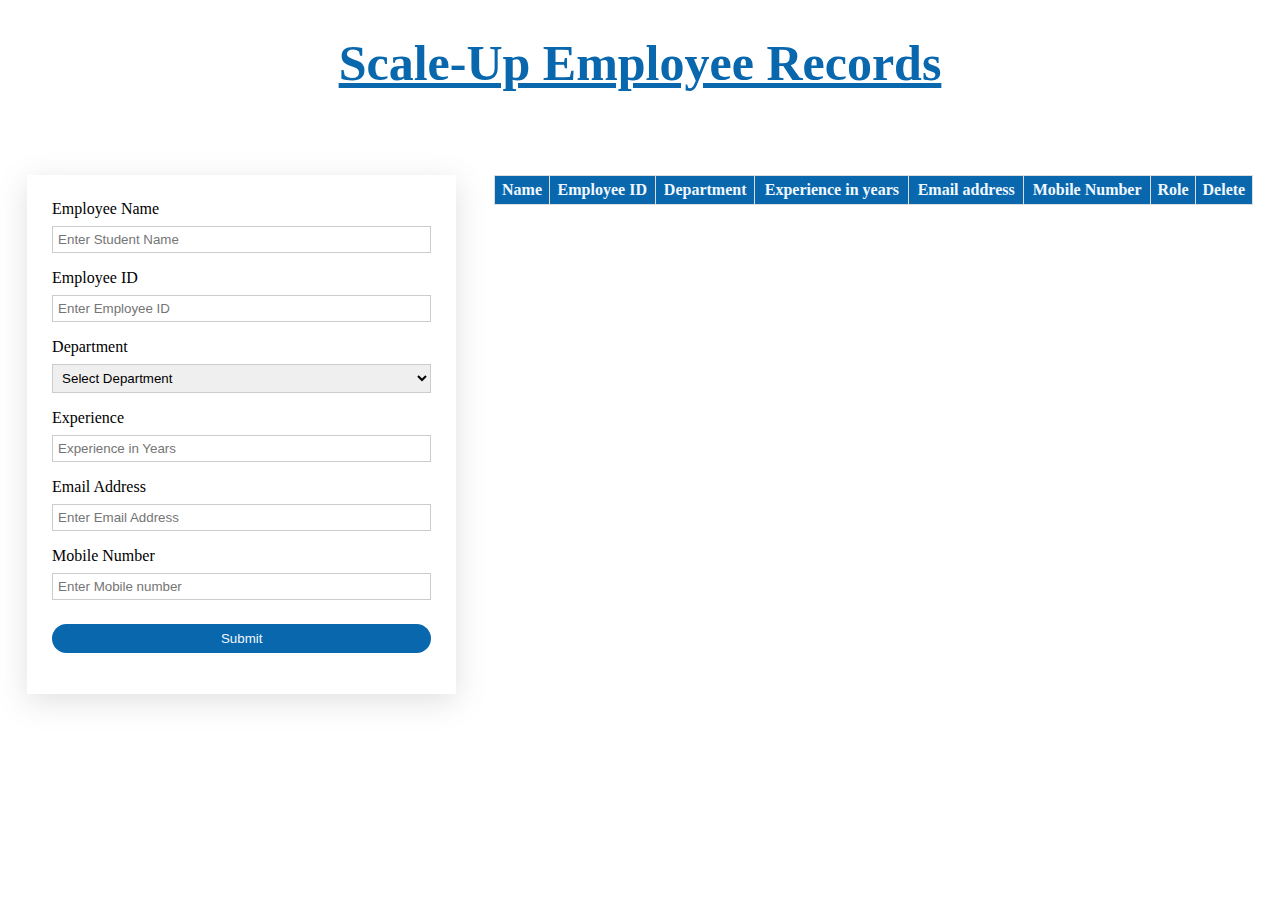
<file: Employee Form-Project/index.html>
<!DOCTYPE html>
<html lang="en">
  <head>
    <meta charset="UTF-8" />
    <meta http-equiv="X-UA-Compatible" content="IE=edge" />
    <meta name="viewport" content="width=device-width, initial-scale=1.0" />
    <title>U2C3</title>
    <link rel="stylesheet" href="index.css" />
  </head>
  <body>
    <!-- Dont make any changes here -->
    <h1>Scale-Up Employee Records</h1>

    <div>
      <!-- ***** We are using form here  ****  -->
      <form>
        <label for="">Employee Name</label><br />
        <input id="name" type="text" placeholder="Enter Student Name" /><br />
        <label for="">Employee ID</label><br />
        <input
          id="employeeID"
          type="number"
          placeholder="Enter Employee ID"
        /><br />
        <label for="">Department </label><br />
        <select id="department">
          <option value="">Select Department</option>
          <option value="Frontend">Frontend</option>
          <option value="Backend">Backend</option>
          <option value="Operations">Operations</option>
          <option value="HR">HR</option>
          <option value="IA">IA</option></select
        ><br />
        <label for="">Experience </label><br />
        <input id="exp" type="number" placeholder="Experience in Years" /><br />
        <label for="">Email Address </label><br />
        <input type="text" id="email" placeholder="Enter Email Address" /><br />
        <label for="">Mobile Number </label><br />
        <input id="mbl" type="number" placeholder="Enter Mobile number" /><br />
        <input type="submit" />
      </form>
      <table>
        <!-- Dont change order of columns -->
        <thead>
          <tr>
            <th>Name</th>
            <th>Employee ID</th>
            <th>Department</th>
            <th>Experience in years</th>
            <th>Email address</th>
            <th>Mobile Number</th>
            <th>Role</th>
            <th>Delete</th>
          </tr>
        </thead>
        <tbody>
          <!-- Append your output here -->
        </tbody>
      </table>
    </div>
  </body>
</html>

<script src="record.js"></script>
</file>
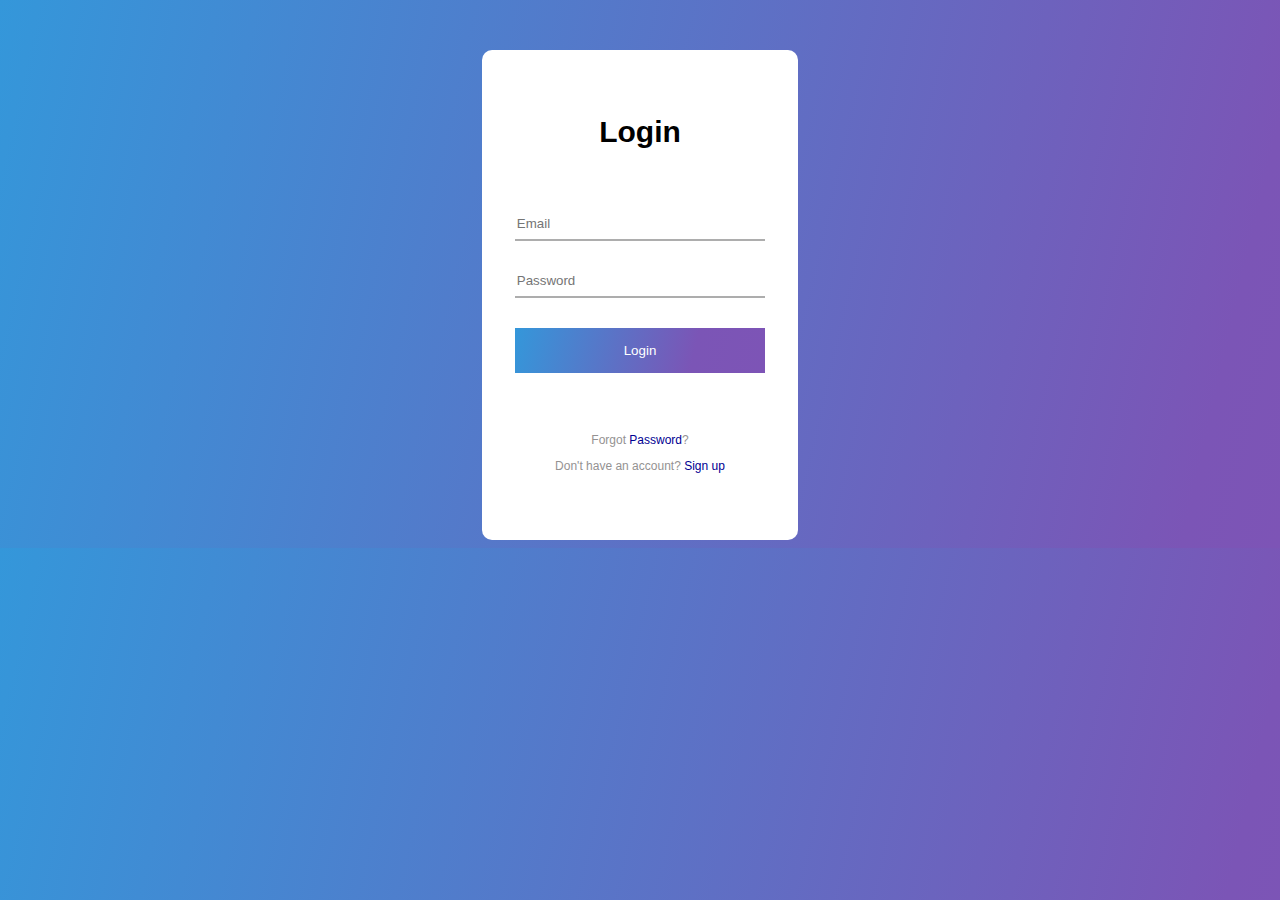
<file: login-css/index.html>
<!DOCTYPE html>
<html lang="en">
<head>
    <meta charset="UTF-8">
    <meta http-equiv="X-UA-Compatible" content="IE=edge">
    <meta name="viewport" content="width=device-width, initial-scale=1.0">
    <title>Login</title>

    <style>
        body{
            background: rgb(52,151,218);
            background: linear-gradient(103deg, rgba(52,151,218,1) 0%, rgba(123,85,182,1) 93%, rgba(125,84,182,1) 100%);
            font-family: Arial, Helvetica, sans-serif;
        }

        #container {
            width: 25%;
            height: 450px;
            margin: auto;
            text-align: center;
            background-color: white;
            margin-top: 50px;
            border-radius: 10px;
            padding-top: 40px;
        }
        h2 {
            font-size: 30px;
            margin-bottom: 65px;
        }
        #email,#pass {
            background: transparent;
            border: none;
            border-bottom: 2px solid #adadad;
            margin-bottom: 30px;
            width: 78%;
            padding-bottom: 8px;
        }
        input[type="submit"] {
            background: rgb(49, 147, 212);
            background: linear-gradient(103deg, rgba(52,151,218,1) 0%, rgba(123,85,182,1) 71%, rgba(125,84,182,1) 100%);
            width: 79%;
            padding: 15px 20px;
            border: 0px;
            color: white;
            cursor: pointer;
        }
        #bottom {
            margin-top: 60px;
            font-size: 12px;
            color: #949292;
        }
        #bottom > p > a {
            text-decoration: none;
            color: rgb(0, 0, 146);
        }

    </style>
</head>
<body>
      <div id="container">
           <h2>Login</h2>
           <form>
            <input type="text" id="email" placeholder="Email" /><br />
            <input type="password" id="pass" placeholder="Password" /><br />
            <input type="submit" value="Login" />
           </form>

           <div id="bottom">
            <p> Forgot <a href="">Password</a>?</p>
            <p>Don't have an account?<a href=""> Sign up</a></p>
           </div>
          
      </div>

    
</body>
</html>
</file>
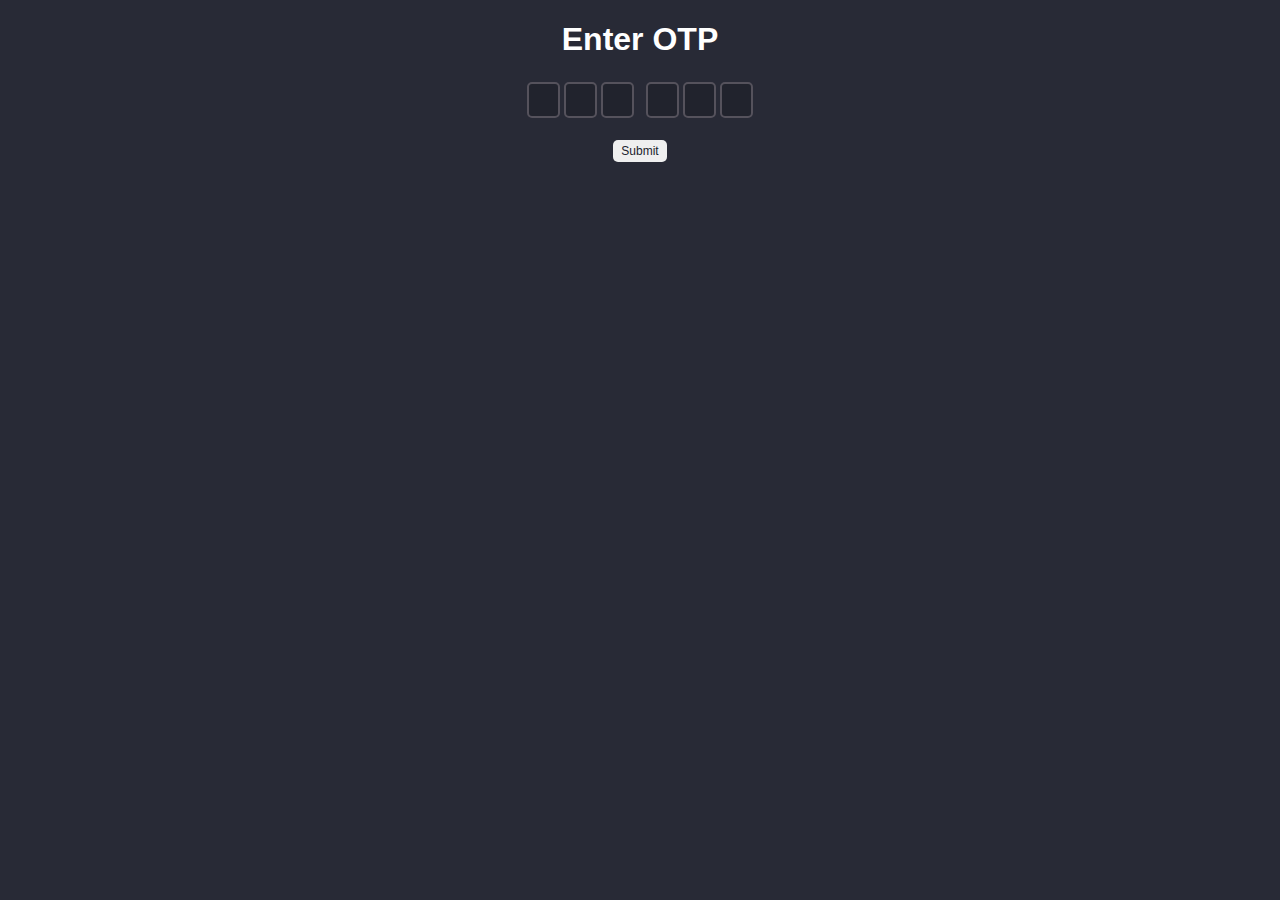
<file: OTP-Trial/index.html>
<!DOCTYPE html>
<html lang="en">
<head>
    <meta charset="UTF-8">
    <meta http-equiv="X-UA-Compatible" content="IE=edge">
    <meta name="viewport" content="width=device-width, initial-scale=1.0">
    <title>OTP</title>

    <style>
        body {
            background-color: #282a36;
            font-family: Arial, Helvetica, sans-serif;
            display: flex;
            align-items: center;
            flex-direction: column;
            color: white;
            margin: auto;
            height: 100vh;
            }
        #enter-otp {
            display: flex;
        } 
        #enter-otp > input {
            width: 25px;
            height: 30px;
            font-size: 20px;
            text-align: center;
            border-radius: 5px;
            margin: 2px;
            border: 2px solid #55525c;
            background-color: #21232d;
            font-weight: bold;
            color: aliceblue;
            transition: all 0.2s;
            outline: none;
            }   
        #enter-otp > input:focus {
            border: 2px solid #a527ff;
            box-shadow: 0 0 2px 2px #a527ff6a;
        }
       
        #enter-otp > input:nth-child(3) {
            margin-right: 10px;
        }
        #enter-otp + input {
            margin-top: 20px;
            padding: 4px 8px;
            border-radius: 5px;
            border: 0px;
            color: #21232d;
            font-size: 12px;
        }
        #enter-otp + input:hover {
            background-color: gray;
            color: aliceblue;
        }
        
    </style>
</head>
<body>
    <h1>Enter OTP</h1>
    <div id="enter-otp">
       <input type="number" maxlength="1">
       <input type="number" maxlength="1">
       <input type="number" maxlength="1">
       <input type="number" maxlength="1">
       <input type="number" maxlength="1">
       <input type="number" maxlength="1">
    </div>
    <input type="button" value="Submit" onclick="msg()">

    <script>
        function msg() {
          alert("Low on Balance\n Keep Coding!");
        }
        </script>
</body>
</html>
</file>
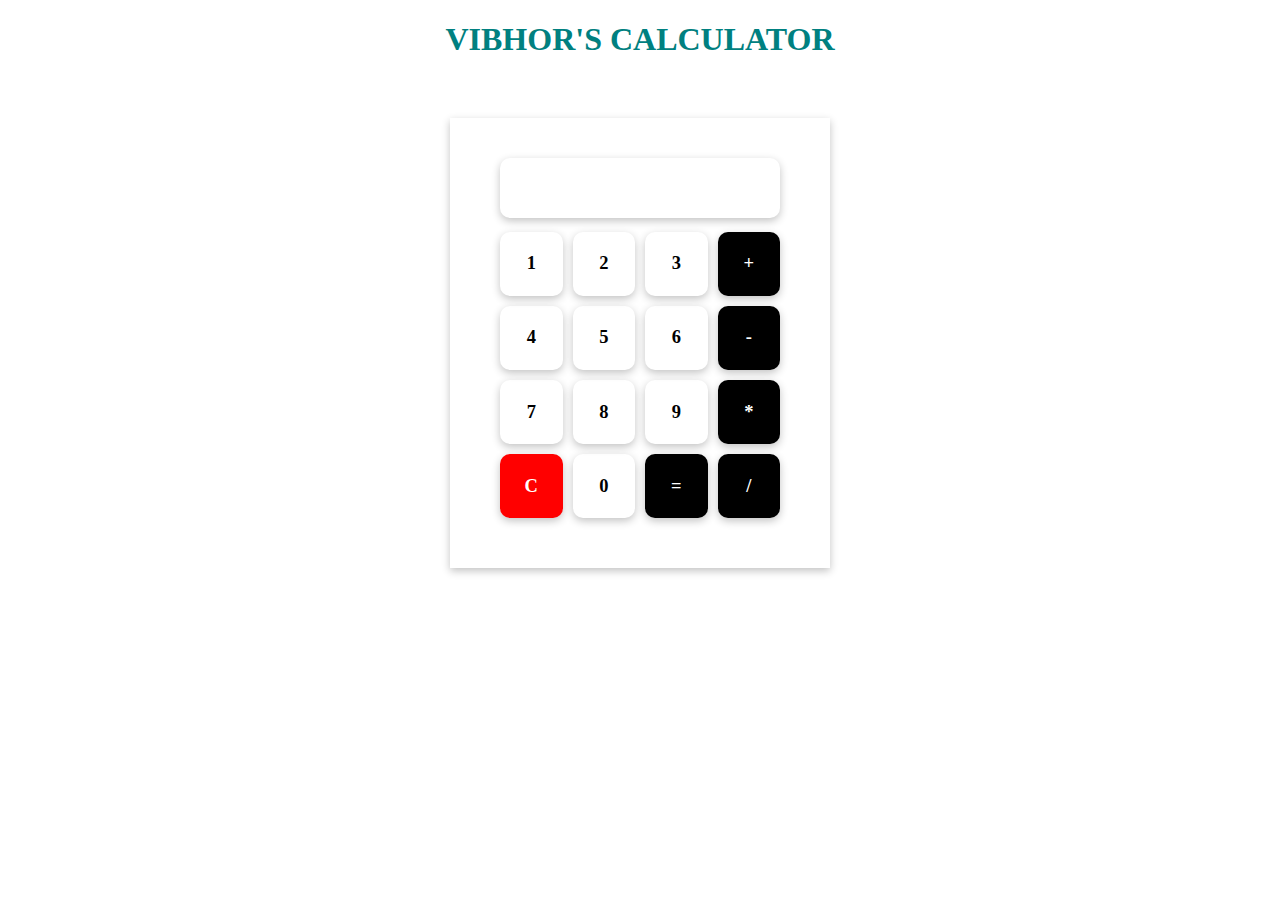
<file: Personal Calculator/index.html>
<!DOCTYPE html>
<html lang="en">
<head>
    
    <title>Calculator</title>
    <style>
        #container {
            width: 280px;
            height: 360px;
            box-shadow: rgba(0, 0, 0, 0.24) 0px 3px 8px;
            margin: auto;
            display: grid;
            grid-template-columns: repeat(4,1fr);
            grid-template-rows: repeat(5,auto);
            gap: 10px;
            padding: 40px 50px 50px 50px;
        }
        #container > div {
            box-shadow: rgba(0, 0, 0, 0.24) 0px 3px 8px;
            display: grid;
            justify-content: center;
            align-items: center;
            font-weight: bold;
            font-size: 18.5px;
            border-radius: 10px;

        }
        #display {
            grid-area: 1/1/2/5;
            height: 60px;
            margin-bottom: -40px;
        }
        .bcBlack {
            background-color: black;
            color: white;
        }
        .bcRed {
            background-color: red;
            color: white;
        }

        h1 {
            color: teal;
            text-align: center;
            margin-bottom: 60px;
        }

        #container > div ~ div:hover {
            background-color: teal;
            color: white;
            cursor: pointer;
        }
    </style>
    </head>
<body>
    <h1>VIBHOR'S CALCULATOR</h1>
    <div id="container">
        <div id="display"></div>

        <div>1</div>
        <div>2</div>
        <div>3</div>
        <div class="bcBlack">+</div>
        <div>4</div>
        <div>5</div>
        <div>6</div>
        <div class="bcBlack">-</div>
        <div>7</div>
        <div>8</div>
        <div>9</div>
        <div class="bcBlack">*</div>
        <div class="bcRed">C</div>
        <div>0</div>
        <div class="bcBlack">=</div>
        <div class="bcBlack">/</div>
    </div>
    
</body>
</html>

<script>
    let keys = document.querySelectorAll("#display ~ div");
    let bag = "";  // take an empty string "bag" to store tasks performed through clicks.
    keys.forEach(function (el){
        el.addEventListener("click",myCalci);     //event listener is performed on the single element! 
    })
        

    function myCalci(event) {
       let targetNumber = event.target.innerText; 
       if(targetNumber == "C") {
          bag = "";
          document.querySelector("#display").innerText = "";
       }
       else if(targetNumber == "=") {
        if(bag == "") {
            document.querySelector("#display").innerText = "";
        }
        else {
            document.querySelector("#display").innerText = eval(bag);  //use "eval" to perform mathematics on strings. 
        }
       }
       else {
          bag+= targetNumber;
          document.querySelector("#display").innerText = bag;
       }
       
    }

</script>
</file>
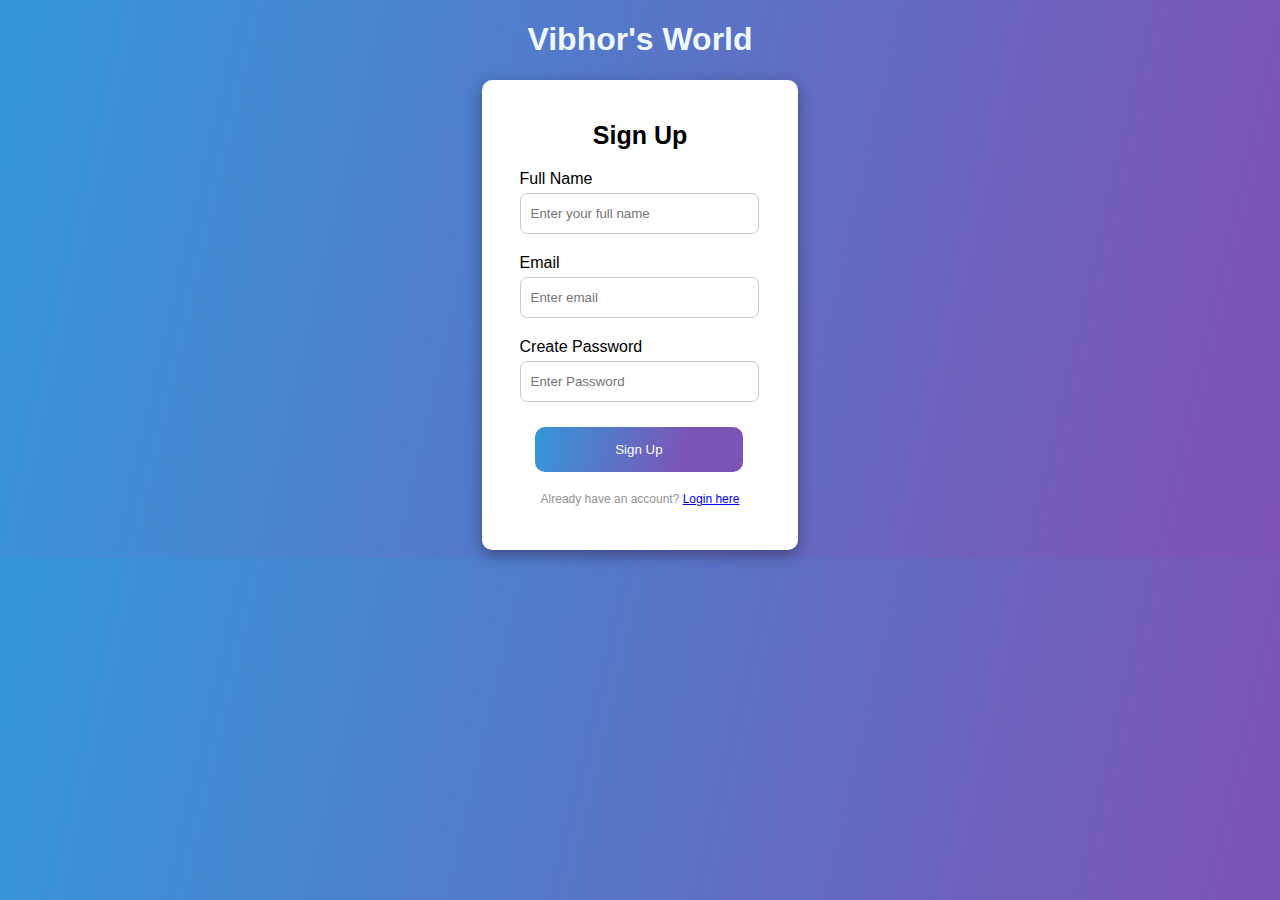
<file: Signup and Login-Basic functionalities/index.html>
<!DOCTYPE html>
<html lang="en">
<head>
   
    <title>Vibhor's World!</title>
    <style>
         body{
            background: rgb(52,151,218);
            background: linear-gradient(103deg, rgba(52,151,218,1) 0%, rgba(123,85,182,1) 93%, rgba(125,84,182,1) 100%);
            font-family: Arial, Helvetica, sans-serif;
            color: aliceblue;
        }
        h1,h2{
            text-align: center;
        }
        #container {
            width: 25%;
            height: 450px;
            margin: auto;
            background-color: white;
            color: black;
            margin-top: 20px;
            border-radius: 10px;
            padding-top: 20px;
            box-shadow: rgba(0, 0, 0, 0.35) 0px 5px 15px;
        }

        #form1 {
            margin-left: 37.5px;
        }

        #email,#name,#pass {
            margin-bottom: 20px;
            width: 78%;
            padding: 12px 10px;
            border-radius: 7px;
            border: 1px solid #ccc;
            margin-top: 5px;

        }

        #email:focus,#name:focus,#pass:focus {
            width: 83%;
            transition-delay: 0.2s;
        }
        
        input[type="submit"] {
            background: rgb(49, 147, 212);
            background: linear-gradient(103deg, rgba(52,151,218,1) 0%, rgba(123,85,182,1) 71%, rgba(125,84,182,1) 100%);
            padding: 15px 20px;
            border: 0px;
            color: white;
            cursor: pointer;
            border-radius: 10px;
            width: 75%;
            margin-top: 5px;
            margin-left: 15px;
        }
        input[type="submit"]:hover {
            background: rgb(49, 147, 212);
        }
        

        #bottom {
            text-align: center;
            margin-top: 20px;
            font-size: 12px;
            color: #949292;
        }
        h2 {
            font-size: 25px;
        }

    </style>
</head>
<body>
    <h1>Vibhor's World</h1>

    

    <div id="container">
        <h2>Sign Up</h2>

        <div id="form1">
            <form>
                <label for="">Full Name</label><br />
                <input type="text" id="name" placeholder="Enter your full name" /><br>
                <label for="">Email</label><br />
                <input type="email" id="email" placeholder="Enter email" /><br />
                <label for="">Create Password</label><br />
                <input type="password" id="pass" placeholder="Enter Password" /><br>
                <input type="submit" value="Sign Up" />
            </form>
        </div>
    
        <div id="bottom">
            <p>Already have an account? <a href="login.html">Login here</a></p>
          </div>
    </div>


    
</body>
</html>

<script>

    let form = document.querySelector("form");
    form.addEventListener("submit",submitForm);
    
    function submitForm(event) {
        event.preventDefault();
        let details = {
            name : form.name.value,
            email : form.email.value,
            pass : form.pass.value,
        }
        
        //let jsonDetails = JSON.stringify(details)

        localStorage.setItem("jsonDetails",JSON.stringify(details))

        //console.log(details.pass);
        console.log(details.pass.length)
        if(details.pass.length < 10) {
            alert("Please choose a more secure password. It should be longer than 9 characters, unique to you and difficult for others to guess.")
        }
        else if(details.pass.length > 15) {
            alert("Password way too long. Choose a 10 digit password!")
        }
        else {
            window.location.href = "login.html";
        }
}

</script>
</file>
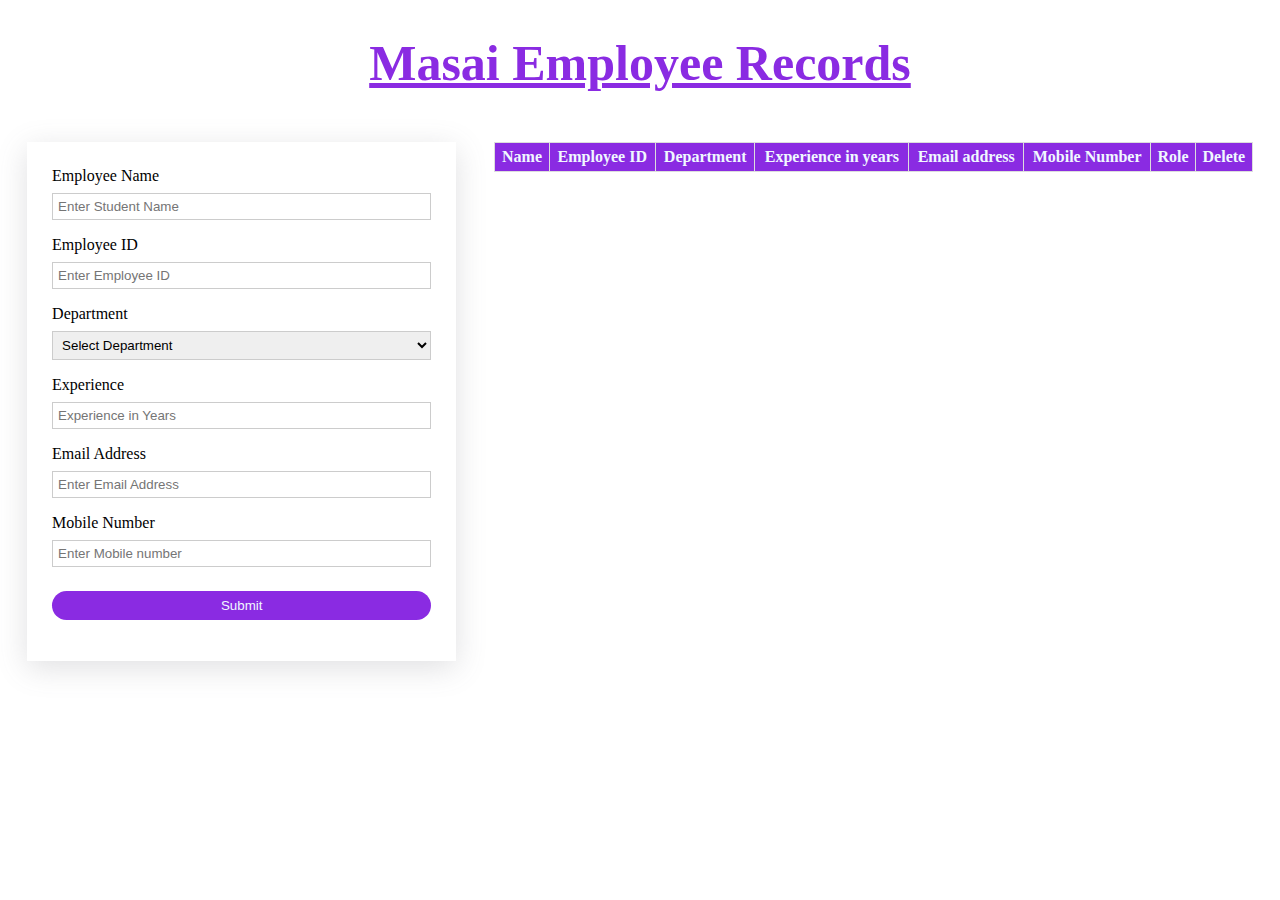
<file: WEB-19 u2c3/index.html>
<!DOCTYPE html>
<html lang="en">
  <head>
    <meta charset="UTF-8" />
    <meta http-equiv="X-UA-Compatible" content="IE=edge" />
    <meta name="viewport" content="width=device-width, initial-scale=1.0" />
    <title>U2C3</title>
    <link rel="stylesheet" href="index.css" />
  </head>
  <body>
    <!-- Dont make any changes here -->
    <h1>Masai Employee Records</h1>

    <div>
      <!-- ***** We are using form here  ****  -->
      <form>
        <label for="">Employee Name</label><br />
        <input id="name" type="text" placeholder="Enter Student Name" /><br />
        <label for="">Employee ID</label><br />
        <input
          id="employeeID"
          type="number"
          placeholder="Enter Employee ID"
        /><br />
        <label for="">Department </label><br />
        <select id="department">
          <option value="">Select Department</option>
          <option value="Frontend">Frontend</option>
          <option value="Backend">Backend</option>
          <option value="Operations">Operations</option>
          <option value="HR">HR</option>
          <option value="IA">IA</option></select
        ><br />
        <label for="">Experience </label><br />
        <input id="exp" type="number" placeholder="Experience in Years" /><br />
        <label for="">Email Address </label><br />
        <input type="text" id="email" placeholder="Enter Email Address" /><br />
        <label for="">Mobile Number </label><br />
        <input id="mbl" type="number" placeholder="Enter Mobile number" /><br />
        <input type="submit" />
      </form>
      <table>
        <!-- Dont change order of columns -->
        <thead>
          <tr>
            <th>Name</th>
            <th>Employee ID</th>
            <th>Department</th>
            <th>Experience in years</th>
            <th>Email address</th>
            <th>Mobile Number</th>
            <th>Role</th>
            <th>Delete</th>
          </tr>
        </thead>
        <tbody>
          <!-- Append your output here -->
        </tbody>
      </table>
    </div>
  </body>
</html>

<script src="record.js"></script>
</file>
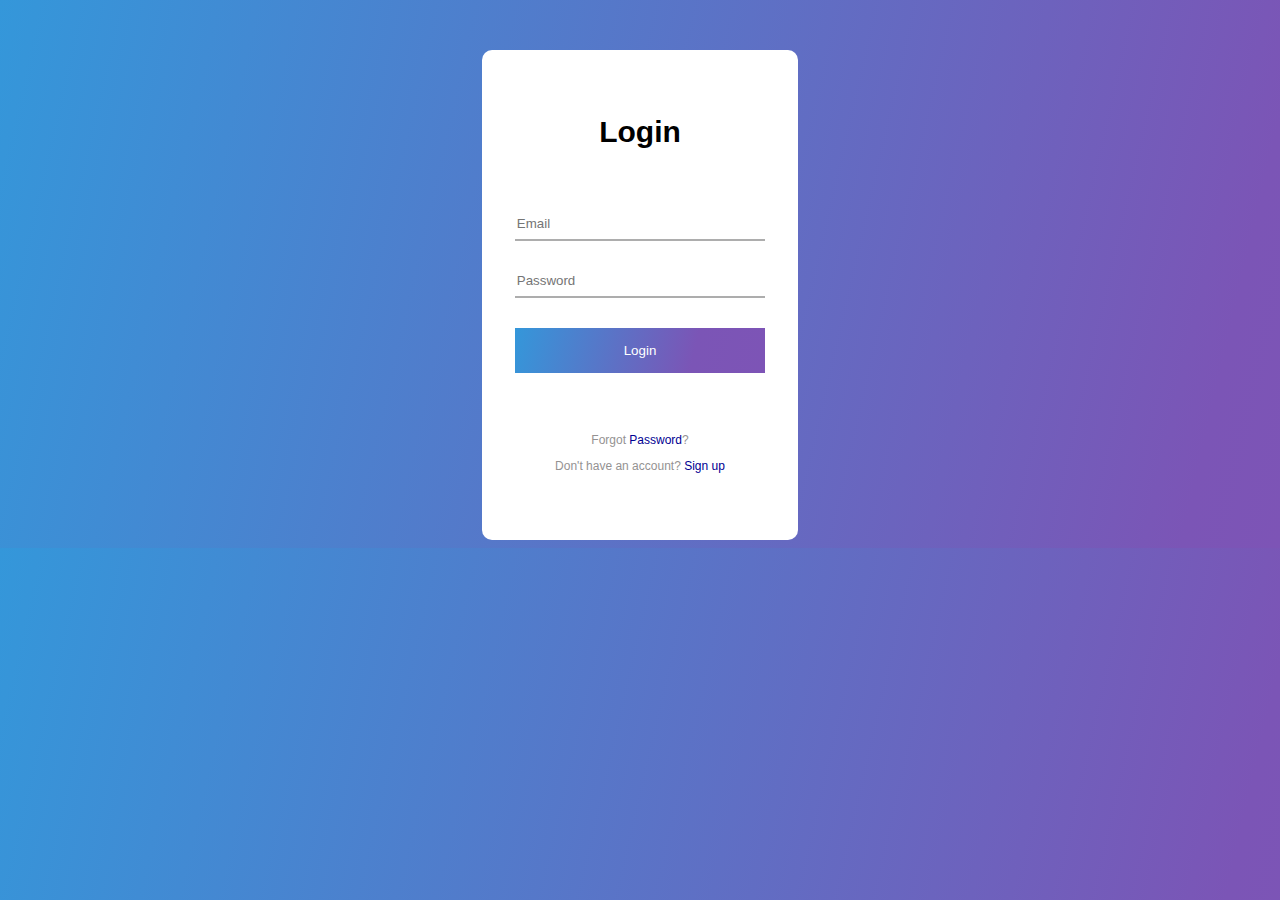
<file: Signup and Login-Basic functionalities/login.html>
<!DOCTYPE html>
<html lang="en">
  <head>
    <meta charset="UTF-8" />
    <meta http-equiv="X-UA-Compatible" content="IE=edge" />
    <meta name="viewport" content="width=device-width, initial-scale=1.0" />
    <title>Login</title>

    <style>
      body {
        background: rgb(52, 151, 218);
        background: linear-gradient(
          103deg,
          rgba(52, 151, 218, 1) 0%,
          rgba(123, 85, 182, 1) 93%,
          rgba(125, 84, 182, 1) 100%
        );
        font-family: Arial, Helvetica, sans-serif;
      }

      #container {
        width: 25%;
        height: 450px;
        margin: auto;
        text-align: center;
        background-color: white;
        margin-top: 50px;
        border-radius: 10px;
        padding-top: 40px;
      }
      h2 {
        font-size: 30px;
        margin-bottom: 65px;
      }
      #email,
      #pass {
        background: transparent;
        border: none;
        border-bottom: 2px solid #adadad;
        margin-bottom: 30px;
        width: 78%;
        padding-bottom: 8px;
      }
      input[type="submit"] {
        background: rgb(49, 147, 212);
        background: linear-gradient(
          103deg,
          rgba(52, 151, 218, 1) 0%,
          rgba(123, 85, 182, 1) 71%,
          rgba(125, 84, 182, 1) 100%
        );
        width: 79%;
        padding: 15px 20px;
        border: 0px;
        color: white;
        cursor: pointer;
      }
      #bottom {
        margin-top: 60px;
        font-size: 12px;
        color: #949292;
      }
      #bottom > p > a {
        text-decoration: none;
        color: rgb(0, 0, 146);
      }
    </style>
  </head>
  <body>
    <div id="container">
      <h2>Login</h2>
      <form>
        <input type="text" id="email" placeholder="Email" /><br />
        <input type="password" id="pass" placeholder="Password" /><br />
        <input type="submit" value="Login" />
      </form>

      <div id="bottom">
        <p>Forgot <a href="#">Password</a>?</p>
        <p>Don't have an account?<a href="index.html"> Sign up</a></p>
      </div>
    </div>
  </body>
</html>

<script>

let form = document.querySelector("form");
form.addEventListener("submit",submitForm);

function submitForm(event) {
    event.preventDefault();
    let loginData = {
        email : form.email.value,
        pass : form.pass.value,
        }
      let signupData = JSON.parse(localStorage.getItem("jsonDetails"))
      console.log(signupData)
      
      if(loginData.email != signupData.email) {
        alert("Wrong email!");
      }
      else if(loginData.pass != signupData.pass) {
        alert("Wrong password!");
      }
      else {
        window.location.href = "https://twitter.com/winwithvibhor";
      }
    }
</script>
</file>
<file: Employee Form-Project/index.css>
/* Fill CSS here */


div {
    display: flex;
    justify-content: space-around;

}

h1 {
    font-size: 50px;
    color: #0967ad;
    text-decoration: underline;
    text-align: center;
}

form {
    width: 30%;
    box-shadow: rgba(100, 100, 111, 0.2) 0px 7px 29px 0px;
    padding: 25px;
    margin: auto;
    margin-top: 50px;
}
input,select {
    width: 100%;
    box-sizing: border-box;
    padding: 5px;
    margin: 8px 0px 16px 0px;
    border: 1px solid #ccc;
}

input[type="submit"] {
    padding: 7px;
    border-radius: 20px;
    background-color: #0967ad;
    color: aliceblue;
    border: 0px;
}


input[type="submit"]:hover {
    cursor: pointer;
}

table {
    width: 60%;
    text-align: center;
    margin: auto;
    margin-top: 50px;
    border-collapse: collapse;
}

th {
    background-color: #0967ad;
    color: aliceblue;
}
td,th {
    padding: 5px;
    border: 1px solid #ddd;
   
}

tr:nth-child(even) {
    background-color: #e8f0fe;
}
tr:hover {
    background-color: #ddd;
}
tr > td:nth-child(8):hover {
    cursor: pointer;
}

tr > td:nth-child(8) {
    color: aliceblue;
}
</file>
<file: WEB-19 u2c3/index.css>
/* Fill CSS here */


div {
    display: flex;
    justify-content: space-around;

}

h1 {
    font-size: 50px;
    color: blueviolet;
    text-decoration: underline;
    text-align: center;
    margin-bottom: 50px;
}

form {
    width: 30%;
    box-shadow: rgba(100, 100, 111, 0.2) 0px 7px 29px 0px;
    padding: 25px;
    margin: auto;

}
input,select {
    width: 100%;
    box-sizing: border-box;
    padding: 5px;
    margin: 8px 0px 16px 0px;
    border: 1px solid #ccc;
}

input[type="submit"] {
    padding: 7px;
    border-radius: 20px;
    background-color: blueviolet;
    color: aliceblue;
    border: 0px;
}

table {
    width: 60%;
    text-align: center;
    margin: auto;
    margin-top: 0%;
    border-collapse: collapse;
}

th {
    background-color: blueviolet;
    color: aliceblue;
}
td,th {
    padding: 5px;
    border: 1px solid #ddd;
   
}

tr:nth-child(even) {
    background-color: aqua;
}
tr:hover {
    background-color: #ddd;
}
tr > td:nth-child(8):hover {
    cursor: pointer;
}
</file>
